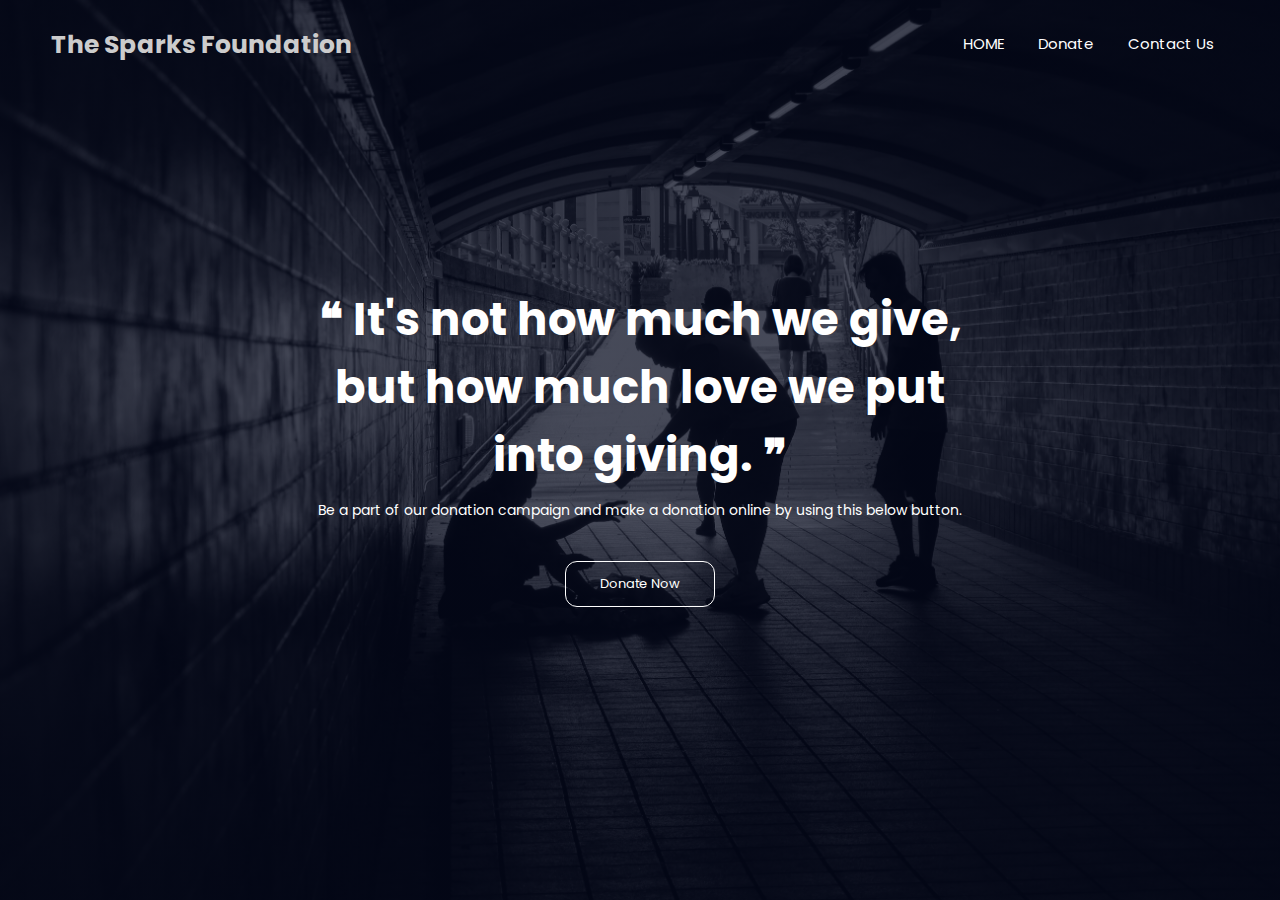
<file: index.html>
<!DOCTYPE html>
<html lang="en">
<head>
    <meta charset="UTF-8">
    <meta http-equiv="X-UA-Compatible" content="IE=edge">
    <meta name="viewport" content="width=device-width, initial-scale=1.0">
    <title>Payment Gateway</title>
    <link rel="stylesheet" href="style.css">
    <link rel="stylesheet" href="https://pro.fontawesome.com/releases/v5.10.0/css/all.css"
        integrity="sha384-AYmEC3Yw5cVb3ZcuHtOA93w35dYTsvhLPVnYs9eStHfGJvOvKxVfELGroGkvsg+p" crossorigin="anonymous" />
</head>
<body>

    <!-- header section code -->
    <section class="header">
        <nav>
            <a href="index.html"><h1>The Sparks Foundation</h1></a>
            <div class="nav-links" id="navLinks">
                <i class="fas fa-window-close" onclick="hideMenu()"></i>
                <ul>
                    <li><a href="index.html">HOME</a></li>
                    <li><a href="donate.html">Donate</a></li>
                    <li><a href="contact.html">Contact Us</a></li>
                </ul>
            </div>
            <i class="fas fa-bars" onclick="showMenu()"></i>
        </nav>

        <div class="text-box">
            <h1>
                ❝ It's not how much we give,<br>but how much love we put <br> into giving. ❞
            </h1>
            <p>
                Be a part of our donation campaign and make a donation online by using this below button.
            </p>
            <a href="donate.html" class="hero-btn"><span></span>Donate Now</a>
        </div>
    </section>



    <script>
        var navLinks = document.getElementById("navLinks");
        function showMenu() {
            navLinks.style.right = "0";
        }

        function hideMenu() {
            navLinks.style.right = "-200px";
        }
    </script>
</body>
</html>
</file>
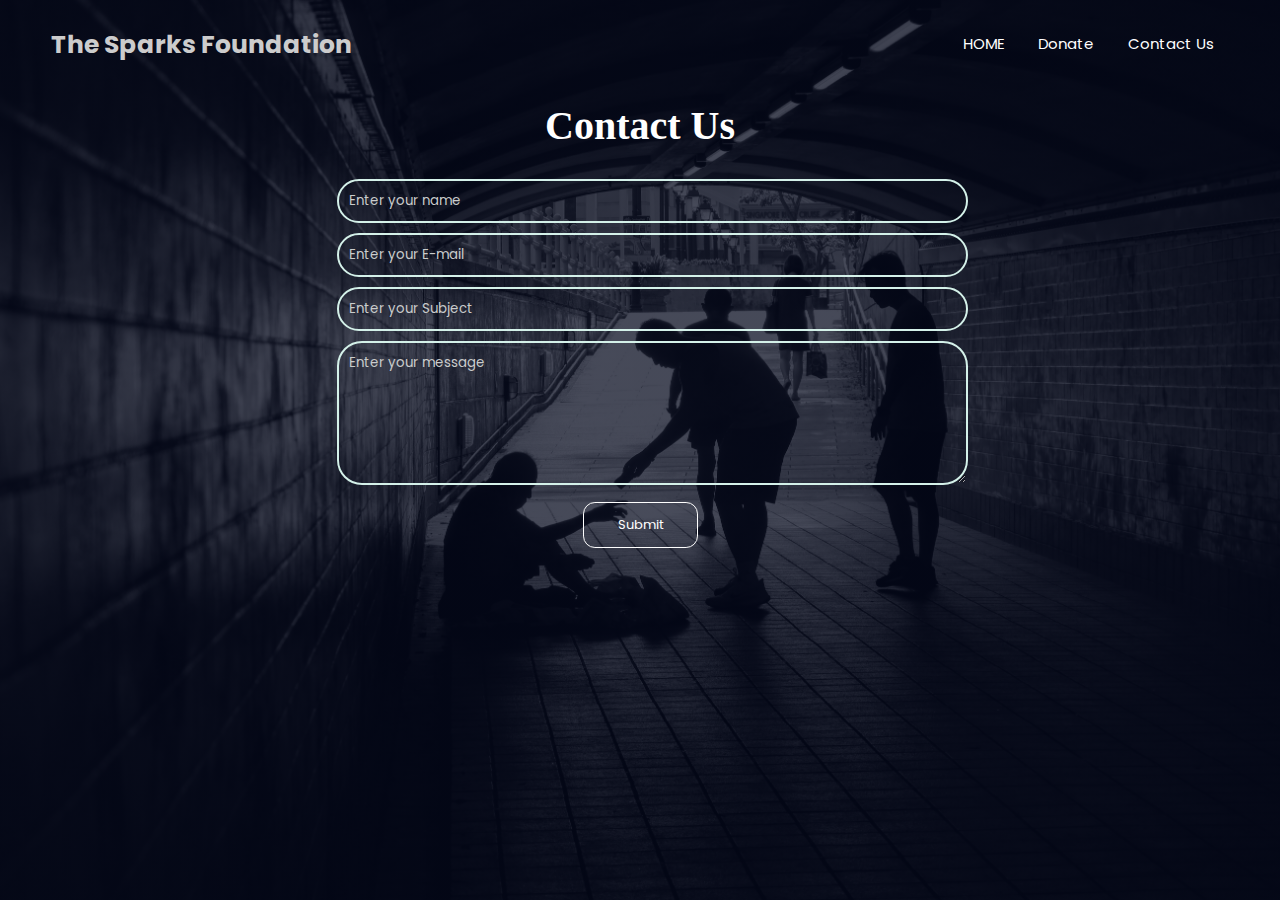
<file: contact.html>
<!DOCTYPE html>
<html lang="en">

<head>
    <meta charset="UTF-8">
    <meta http-equiv="X-UA-Compatible" content="IE=edge">
    <meta name="viewport" content="width=device-width, initial-scale=1.0">
    <title>Contact Us</title>
    <link rel="stylesheet" href="style.css">
    <link rel="stylesheet" href="https://pro.fontawesome.com/releases/v5.10.0/css/all.css"
        integrity="sha384-AYmEC3Yw5cVb3ZcuHtOA93w35dYTsvhLPVnYs9eStHfGJvOvKxVfELGroGkvsg+p" crossorigin="anonymous" />
</head>

<body>
    <section class="header">

        <nav>
            <!-- <a href="index.html"><img src="/eduford_img/logo.png"></a> -->
            <a href="index.html"><h1>The Sparks Foundation</h1></a>
            <div class="nav-links" id="navLinks">
                <i class="fas fa-window-close" onclick="hideMenu()"></i>
                <ul>
                    <li><a href="index.html">HOME</a></li>
                    <li><a href="donate.html">Donate</a></li>
                    <li><a href="contact.html">Contact Us</a></li>
                </ul>
            </div>
            <i class="fas fa-bars" onclick="showMenu()"></i>
        </nav>
        

        <!-- contact form code -->
        <div class="contact">
            <h2>Contact Us</h2>
                <form method="post" enctype="text/plain">
                <div class="info">
                    <input type="text" name="name" id="name" placeholder="Enter your name">
                </div>
                <div class="info">
                    <input type="email" name="email" id="email" placeholder="Enter your E-mail">
                </div>
                <div class="info">
                    <input type="text" name="name" id="name" placeholder="Enter your Subject">
                </div>
                <div class="info">
                    <textarea name="message" id="message" cols="50" rows="6"
                        placeholder="Enter your message"></textarea>
                </div>
                <div class="btn" style="display: flex; align-items: center; justify-content: center;">
                    <a href="index.html" class="btnStyle">Submit</a>
                    <!-- <button type="submit"><span></span>Reset</button> -->
                </div>
            </form>
            
        </div>
    </>

    <script>
        var navLinks = document.getElementById("navLinks");
        function showMenu() {
            navLinks.style.right = "0";
        }

        function hideMenu() {
            navLinks.style.right = "-200px";
        }

        function alertFun(){
            alert('Successfully Submitted !');
        }
    </script>
</body>

</html>
</file>
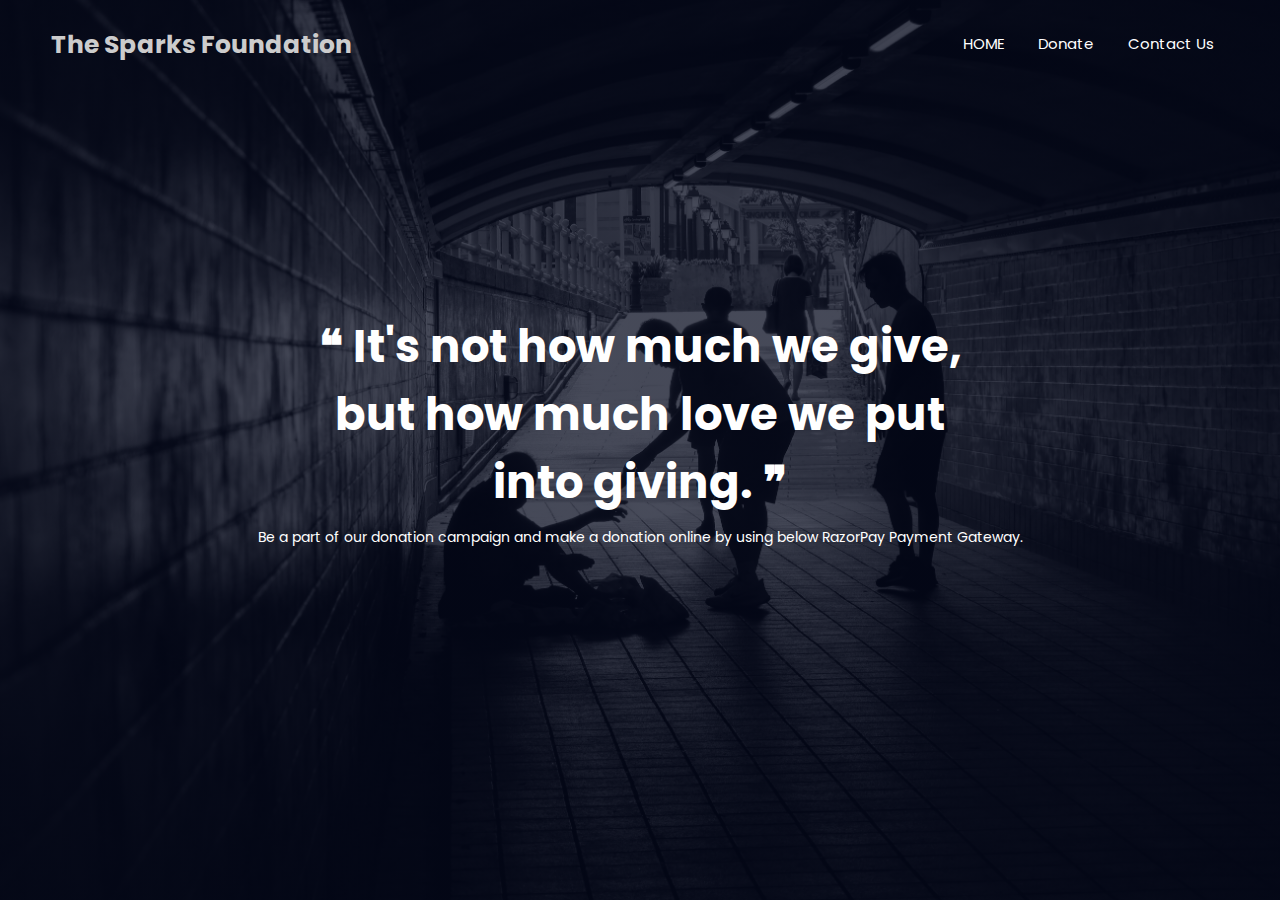
<file: donate.html>
<!DOCTYPE html>
<html lang="en">
<head>
    <meta charset="UTF-8">
    <meta http-equiv="X-UA-Compatible" content="IE=edge">
    <meta name="viewport" content="width=device-width, initial-scale=1.0">
    <title>Document</title>
    <link rel="stylesheet" href="style.css">
    <link rel="stylesheet" href="https://pro.fontawesome.com/releases/v5.10.0/css/all.css"
        integrity="sha384-AYmEC3Yw5cVb3ZcuHtOA93w35dYTsvhLPVnYs9eStHfGJvOvKxVfELGroGkvsg+p" crossorigin="anonymous" />
</head>
<body>

    <section class="header">
        <nav>
            <a href="index.html"><h1>The Sparks Foundation</h1></a>
            <div class="nav-links" id="navLinks">
                <i class="fas fa-window-close" onclick="hideMenu()"></i>
                <ul>
                    <li><a href="index.html">HOME</a></li>
                    <li><a href="donate.html">Donate</a></li>
                    <li><a href="contact.html">Contact Us</a></li>
                </ul>
            </div>
            <i class="fas fa-bars" onclick="showMenu()"></i>
        </nav>

        <div class="text-box">
            <h1>
                ❝ It's not how much we give,<br>but how much love we put <br> into giving. ❞
            </h1>
            <p>
                Be a part of our donation campaign and make a donation online by using below RazorPay Payment Gateway.
            </p>
            <form><script src="https://checkout.razorpay.com/v1/payment-button.js" data-payment_button_id="pl_JcWcBswB4BcP5a" async> </script> </form>
        </div>

    </section>

    <script>
        var navLinks = document.getElementById("navLinks");
        function showMenu() {
            navLinks.style.right = "0";
        }

        function hideMenu() {
            navLinks.style.right = "-200px";
        }
    </script>
</body>
</html>
</file>
<file: style.css>
@import url('https://fonts.googleapis.com/css2?family=Poppins&display=swap');

*{
    margin:0;
    padding:0;
    font-family: 'Poppins', sans-serif;
}

.header{
    min-height: 100vh;
    width:100%;
    background-image: linear-gradient(rgba(4,9,30,0.7),rgba(4,9,30,0.7)),url(./images/bg.jpg);
    background-size:cover;
    background-position: center;
    position:relative;
}

/* #####################################################################################
                            CSS for Navigation Bar
########################################################################################*/

nav{
    display: flex;
    justify-content: space-between;
    padding: 2% 4%;
    align-items: center;
}

nav .fas{
    display:none;
}

/* nav .far{
    display:none;
} */

.nav-links{
    flex: 1;
    text-align: right;

}

nav a{
    text-decoration: none;
}

nav a h1{
    list-style: none;
    text-decoration: none;
    color: #ccc;
    border: none;
    font-size: 25px;
}

.nav-links ul li{
    list-style: none;
    display: inline-block;
    padding: 5px 15px;
    position: relative;
}

.nav-links ul li a{
    color: white;
    text-decoration:none;
    font-size: 15px;
    font-family: 'Poppins', sans-serif;
}



.nav-links ul li ::after{
    content: '';
    width: 0%;
    height: 2px;
    background: #f44336;
    display: block;
    margin: auto;
    transition: 0.5s;
}

.nav-links ul li:hover ::after{
    content: '';
    width: 100%;
    height: 2px;
    background: #f44336;
    display: block;
    margin: auto;
}

/* #####################################################################################
                            CSS for Main Page Text
########################################################################################*/

.text-box{
    width:90%;
    color:#fff;
    position:absolute;
    top:50%;
    left:50%;
    transform:translate(-50%,-50%);
    text-align:center;
}

.text-box h1{
    font-size:45px;
}

.text-box p{
    margin:10px 0 40px;
    font-size:14px;
    color: #fff;
}

/* #####################################################################################
                            CSS for Button
########################################################################################*/

.text-box a{
    color: #fff;
}

.hero-btn{
    display:inline-block;
    text-decoration:none;
    color:#fff;
    border:1px solid #fff;
    font-size:13px;
    position: relative;
    padding:12px 34px;
    cursor:pointer;
    background:transparent;
    border-radius:12px;
    overflow: hidden;
}

.hero-btn span{
    background: #f44336;
    height: 100%;
    width: 0%;
    /* width: 100%; */
    border-radius: 12px;
    position: absolute;
    left: 0;
    bottom: 0;
    z-index: -1;
}

.hero-btn:hover span{
    width: 100%;
    border:1px solid #f44336;
    background: #f44336;
    transition: 0.7s;
}

/* #####################################################################################
                            CSS for Contact form
########################################################################################*/

.contact{
    width: 100%;
    height: auto;
    display: flex;
    margin-top: 1%;
    align-items: center;
    justify-content: center;
    flex-direction: column;
}

.contact h2{
    font-size: 40px;
    color: #fff;
    margin-bottom: 20px;
    font-family: 'Times New Roman', Times, serif;
}

.contact form .info {
    margin: 10px 0;
}

.contact form .info input,
.contact form .info textarea
{
    background: transparent;
    width: 100%;
    padding: 10px 10px;
    border-radius: 25px;
    border: #d4f1e9 solid 2px;
    color: #fff;
}

::placeholder{
    color: #cacccc;
    opacity: 1;
}

.btnStyle{
    display:inline-block;
    text-decoration:none;
    color:#fff;
    border:1px solid #fff;
    font-size:13px;
    position: relative;
    padding:12px 34px;
    cursor:pointer;
    background:transparent;
    border-radius:11.9px;
    overflow: hidden;
}

.btnStyle:hover{
    background-color: #f44336;
}

/* #####################################################################################
                            MediaQuery for Responsiveness
########################################################################################*/

@media only screen and (max-width:730px){
    .text-box h1{
        font-size:25px;
    }

    .nav-links ul li{
        display: block;
    }

    .nav-links{
        position: fixed;
        background: #f44336;
        height: 100vh;
        top:0;
        right:-250px;
        width:200px;
        text-align: left;
        z-index: 2;
        transition: 1s;

    }


    nav .fas{
        display: block;
        color: #fff;
        margin: 10px;
        font-size:22px;
        cursor:pointer;
    }
    
    .nav-links ul{
        padding:30px;
    }

    .contact{
        width: 80%;
        margin: auto;
        height: auto;
        margin-top: 15%;
        display: flex;
        align-items: center;
        justify-content: center;
        flex-direction: column;
    }

    .contact form .info {
        margin: 20px 0;
    }

    .contact form .info input,
    .contact form .info textarea
    {
        width: 80%;
        
        padding: 10px 10px;
        border-radius: 25px;
    }
}
</file>
